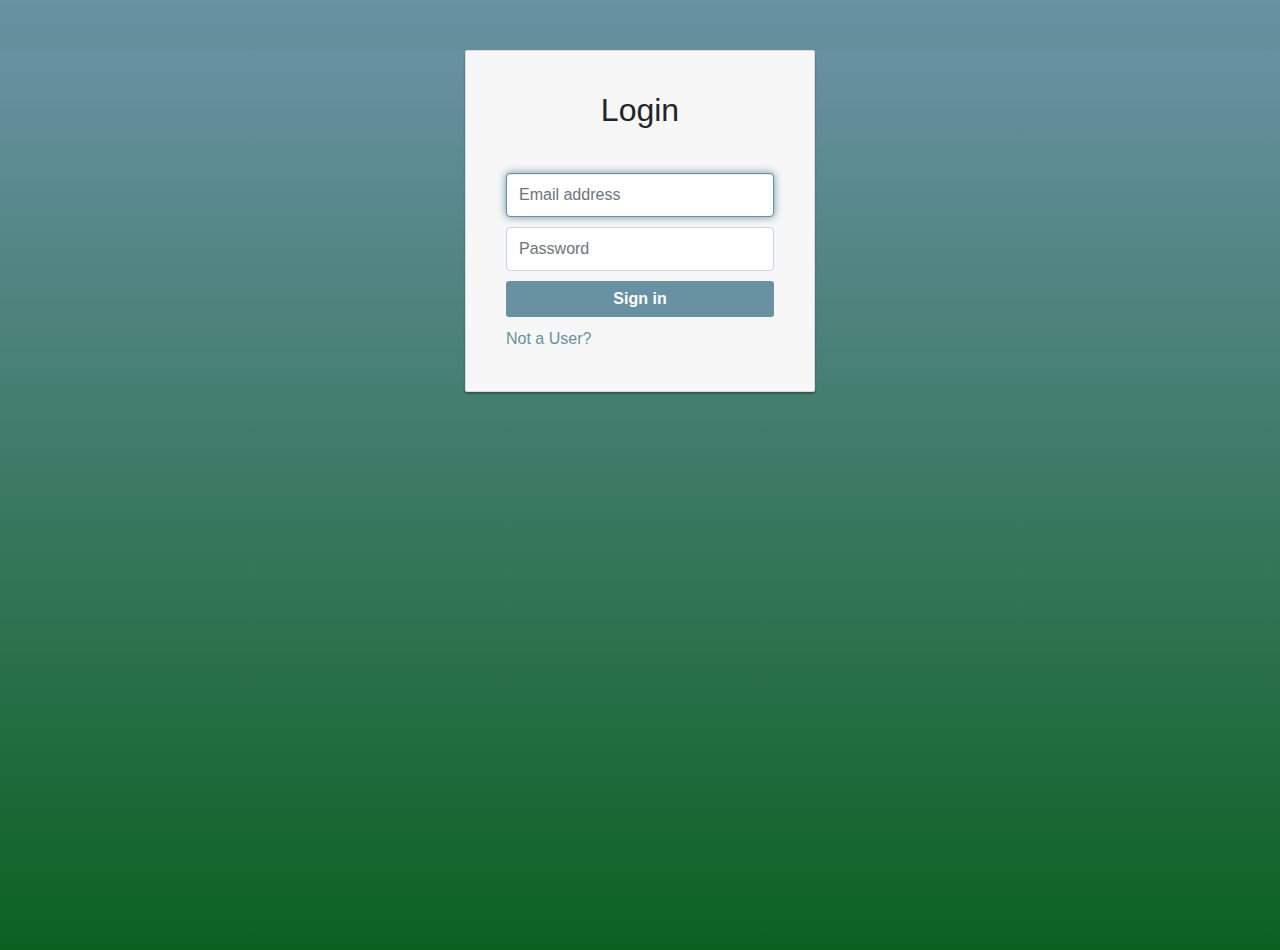
<file: index.html>
<!DOCTYPE html>
<html lang="en">
<head>
    <meta charset="UTF-8">
    <meta name="viewport" content="width=device-width, initial-scale=1.0">
    <meta http-equiv="X-UA-Compatible" content="ie=edge">
    <title>Login</title>
    <link href="https://maxcdn.bootstrapcdn.com/bootstrap/4.0.0/css/bootstrap.min.css" rel="stylesheet" id="bootstrap-css">
<script src="https://maxcdn.bootstrapcdn.com/bootstrap/4.0.0/js/bootstrap.min.js"></script>
<script src="https://code.jquery.com/jquery-1.11.1.min.js"></script>
<link rel="stylesheet" href="styles/style.css">
</head>
<body>
        <div class="container">
                <div class="card card-container">
                    <h2 class="text-center">Login</h2>
     <p id="profile-name" class="profile-name-card"></p>
                    <form class="form-signin">
                        <span id="reauth-email" class="reauth-email"></span>
                        <input type="email" id="inputEmail" class="form-control" placeholder="Email address" required autofocus>
                        <input type="password" id="inputPassword" class="form-control" placeholder="Password" required>
                        <button class="btn btn-lg btn-primary btn-block btn-signin" type="button" id="login">Sign in</button>
                    </form>
                    <a href="templates/signup.html" class="forgot-password">
                        Not a User?
                    </a>
                </div>
            </div>
            <script src="scripts/login.js"></script>
</body>
</html>
</file>
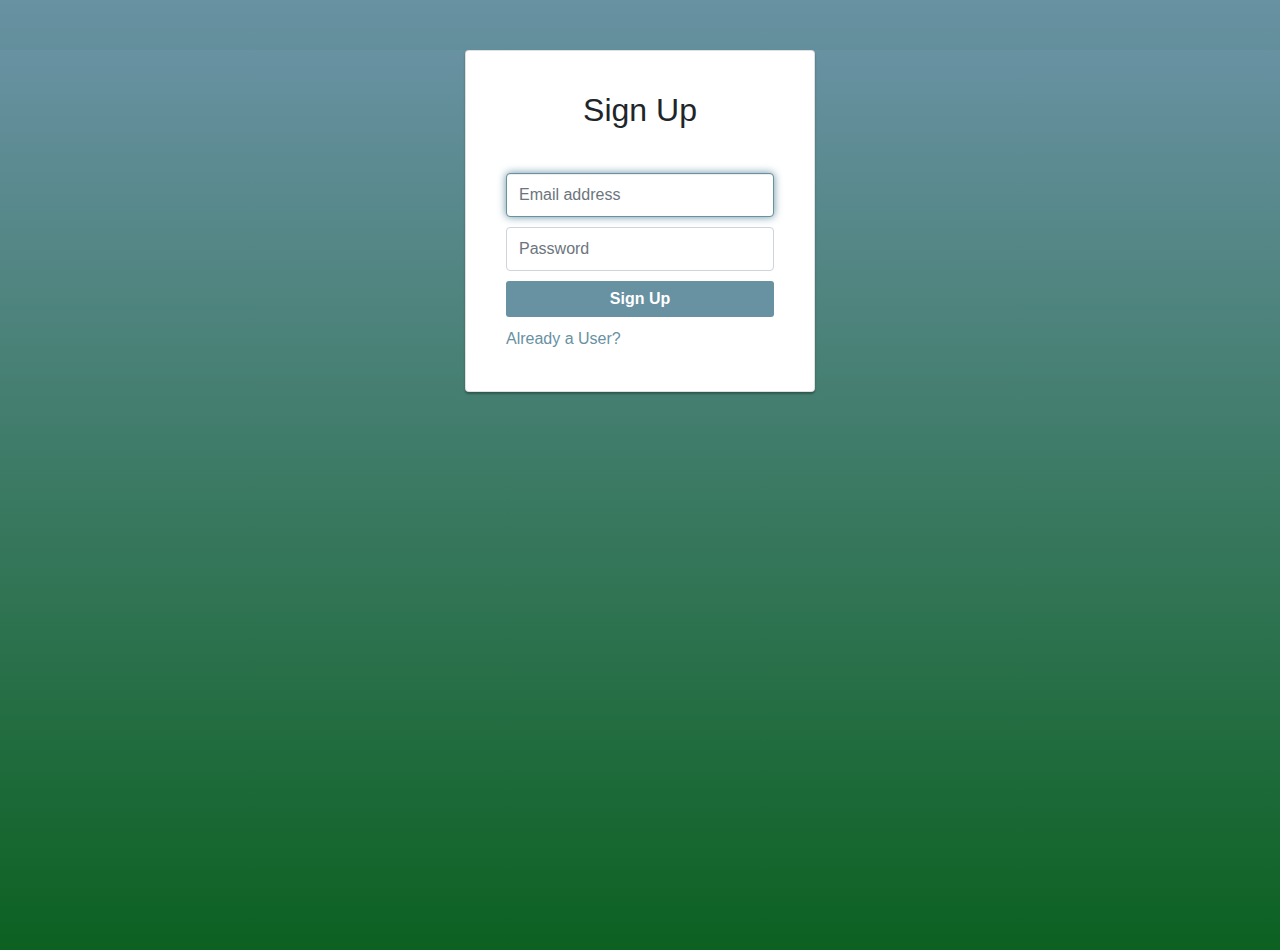
<file: templates/signup.html>
<!DOCTYPE html>
<html lang="en">
<head>
    <meta charset="UTF-8">
    <meta name="viewport" content="width=device-width, initial-scale=1.0">
    <meta http-equiv="X-UA-Compatible" content="ie=edge">
    <link rel="stylesheet" href="../styles/style.css"/>
    <link href="https://maxcdn.bootstrapcdn.com/bootstrap/4.0.0/css/bootstrap.min.css" rel="stylesheet" id="bootstrap-css">
    <script src="https://maxcdn.bootstrapcdn.com/bootstrap/4.0.0/js/bootstrap.min.js"></script>
    <script src="https://code.jquery.com/jquery-1.11.1.min.js"></script>
    <title>signup</title>
</head>
<body>
    <div class="container">
        <div class="card card-container">
            <h2 class="text-center">Sign Up</h2>
<p id="profile-name" class="profile-name-card"></p>
            <form class="form-signin">
                <span id="reauth-email" class="reauth-email"></span>
                <input type="email" id="inputEmail" class="form-control" placeholder="Email address" required autofocus>
                <input type="password" id="inputPassword" class="form-control" placeholder="Password" required>
                <button class="btn btn-lg btn-primary btn-block btn-signin" type="button" id="signup">Sign Up</button>
            </form>
            <a href="../index.html" class="forgot-password">
                Already a User?
            </a>
        </div>
    </div>
             
           <script src="../scripts/signup.js"></script>

</body>
</html>
</file>
<file: styles/style.css>
/*
 * Specific styles of signin component
 */
/*
 * General styles
 */
 body, html {
  height: 100%;
  background-repeat: no-repeat;
  background-image: linear-gradient(rgb(104, 145, 162), rgb(12, 97, 33));
}

.card-container.card {
  max-width: 350px;
  padding: 40px 40px;
}

.btn {
  font-weight: 700;
  height: 36px;
  -moz-user-select: none;
  -webkit-user-select: none;
  user-select: none;
  cursor: default;
}

/*
* Card component
*/
.card {
  background-color: #F7F7F7;
  /* just in case there no content*/
  padding: 20px 25px 30px;
  margin: 0 auto 25px;
  margin-top: 50px;
  /* shadows and rounded borders */
  -moz-border-radius: 2px;
  -webkit-border-radius: 2px;
  border-radius: 2px;
  -moz-box-shadow: 0px 2px 2px rgba(0, 0, 0, 0.3);
  -webkit-box-shadow: 0px 2px 2px rgba(0, 0, 0, 0.3);
  box-shadow: 0px 2px 2px rgba(0, 0, 0, 0.3);
}

.profile-img-card {
  width: 96px;
  height: 96px;
  margin: 0 auto 10px;
  display: block;
  -moz-border-radius: 50%;
  -webkit-border-radius: 50%;
  border-radius: 50%;
}

/*
* Form styles
*/
.profile-name-card {
  font-size: 16px;
  font-weight: bold;
  text-align: center;
  margin: 10px 0 0;
  min-height: 1em;
}

.reauth-email {
  display: block;
  color: #404040;
  line-height: 2;
  margin-bottom: 10px;
  font-size: 14px;
  text-align: center;
  overflow: hidden;
  text-overflow: ellipsis;
  white-space: nowrap;
  -moz-box-sizing: border-box;
  -webkit-box-sizing: border-box;
  box-sizing: border-box;
}

.form-signin #inputEmail,#city,#phone,#state,#country,#age,#address,#name,#email,
.form-signin #inputPassword {
  direction: ltr;
  height: 44px;
  font-size: 16px;
}

.form-signin input[type=email],
.form-signin input[type=password],
.form-signin input[type=text],
.form-signin input[type=number],

.form-signin button {
  width: 100%;
  display: block;
  margin-bottom: 10px;
  z-index: 1;
  position: relative;
  -moz-box-sizing: border-box;
  -webkit-box-sizing: border-box;
  box-sizing: border-box;
}

.form-signin .form-control:focus {
  border-color: rgb(104, 145, 162);
  outline: 0;
  -webkit-box-shadow: inset 0 1px 1px rgba(0,0,0,.075),0 0 8px rgb(104, 145, 162);
  box-shadow: inset 0 1px 1px rgba(0,0,0,.075),0 0 8px rgb(104, 145, 162);
}

.btn.btn-signin {
  /*background-color: #4d90fe; */
  background-color: rgb(104, 145, 162);
  /* background-color: linear-gradient(rgb(104, 145, 162), rgb(12, 97, 33));*/
  padding: 0px;
  font-weight: 700;
  font-size: 16px;
  height: 36px;
  -moz-border-radius: 3px;
  -webkit-border-radius: 3px;
  border-radius: 3px;
  border: none;
  -o-transition: all 0.218s;
  -moz-transition: all 0.218s;
  -webkit-transition: all 0.218s;
  transition: all 0.218s;
}

.btn.btn-signin:hover,
.btn.btn-signin:active,
.btn.btn-signin:focus {
  background-color: rgb(12, 97, 33);
}

.forgot-password {
  color: rgb(104, 145, 162);
}

.forgot-password:hover,
.forgot-password:active,
.forgot-password:focus{
  color: rgb(12, 97, 33);
}
</file>
